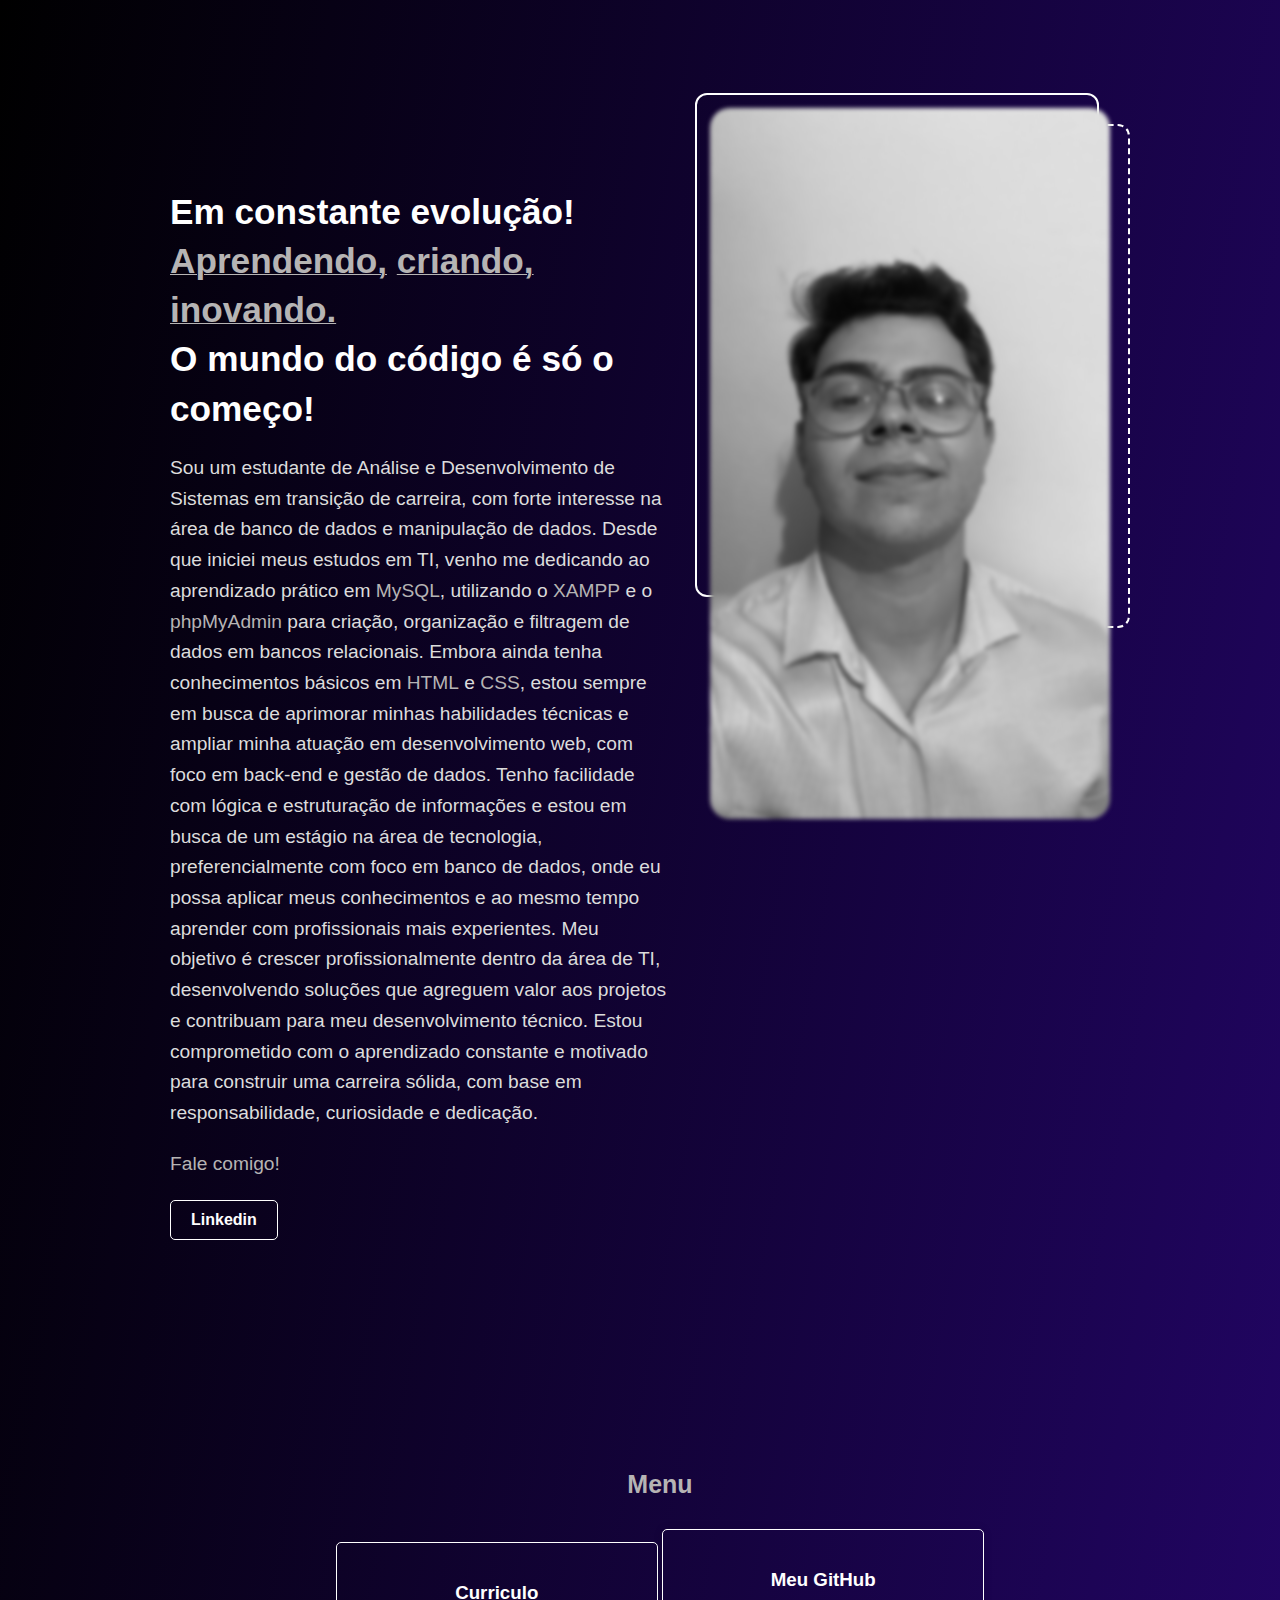
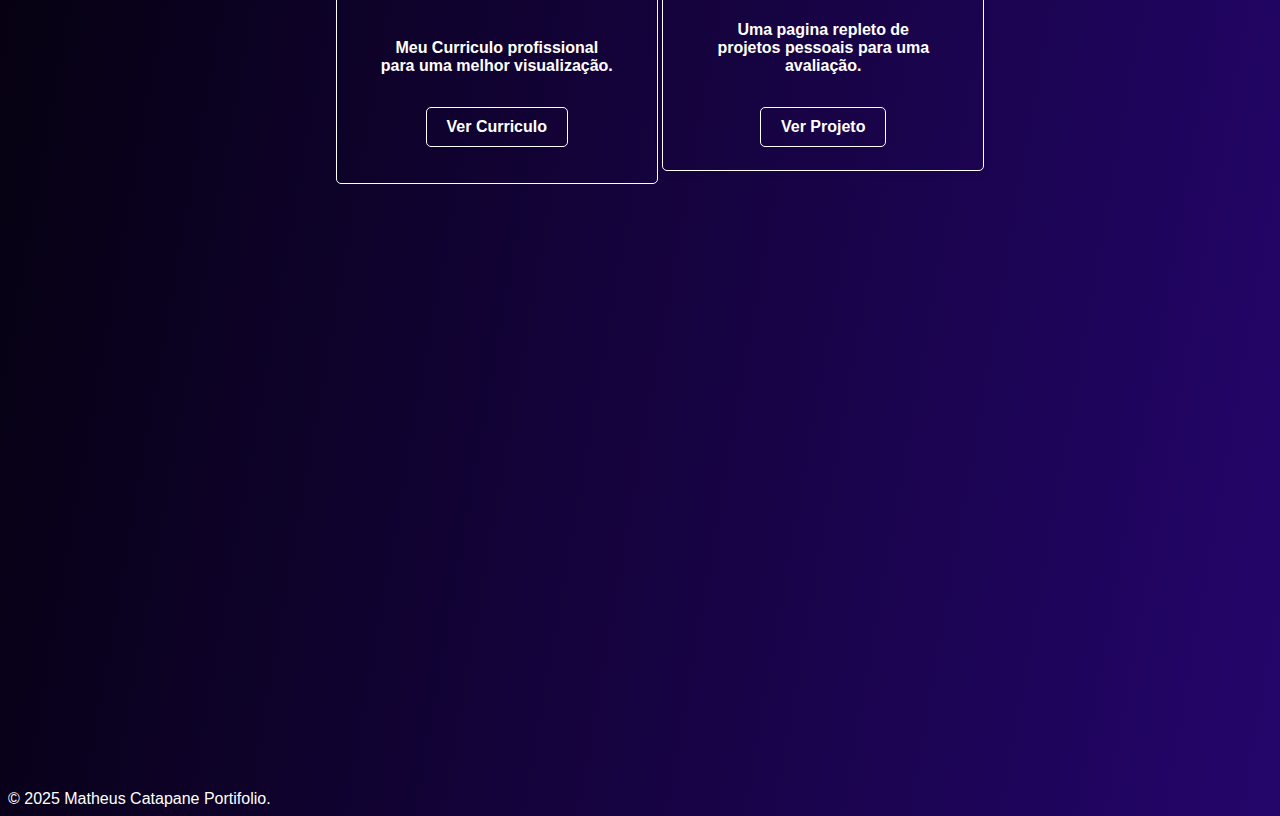
<file: Portifólio/index.html>
<!DOCTYPE html>
<html lang="pt-BR">
<head>
    <meta charset="UTF-8">
    <meta name="viewport" content="width=device-width, initial-scale=1.0">
    <link rel="stylesheet" href="style.css">
    <title>Portfólio</title>
    <link rel="icon" href="xamp.png" type="image/x-icon">


</head>
<body>
    <header>
    <div class="container">
        <div class="content">
            <h1>Em constante evolução! <span>Aprendendo,</span> <span>criando,</span><span>inovando.</span> <br>O mundo do código é só o começo!</h1>
                <p>Sou um estudante de Análise e Desenvolvimento de Sistemas em transição de carreira, com forte interesse na área de banco de dados e manipulação de dados. Desde que iniciei meus estudos em TI, venho me dedicando ao aprendizado prático em <span>MySQL</span>, utilizando o <span>XAMPP</span> e o <span>phpMyAdmin</span> para criação, organização e filtragem de dados em bancos relacionais.

                    Embora ainda tenha conhecimentos básicos em <span>HTML</span> e <span>CSS</span>, estou sempre em busca de aprimorar minhas habilidades técnicas e ampliar minha atuação em desenvolvimento web, com foco em back-end e gestão de dados.
                    
                    Tenho facilidade com lógica e estruturação de informações e estou em busca de um estágio na área de tecnologia, preferencialmente com foco em banco de dados, onde eu possa aplicar meus conhecimentos e ao mesmo tempo aprender com profissionais mais experientes.
                    
                    Meu objetivo é crescer profissionalmente dentro da área de TI, desenvolvendo soluções que agreguem valor aos projetos e contribuam para meu desenvolvimento técnico. Estou comprometido com o aprendizado constante e motivado para construir uma carreira sólida, com base em responsabilidade, curiosidade e dedicação.</p>
                
                <p><span>Fale comigo!</span></p>
            <div class="buttons">
                <a href="Curriculo - Matheus Catapane - Estágio TI.25.pdf" class="button">Linkedin</a>
            </div>
        </div>
        <div class="image-container">
            <div class="imagem">
            <img src="E5D3EC94-A619-45B0-8529-4B5D7DDB6A4D.jpg" alt="Matheus Catapane">
        </div>
    </div>
    </header>
    <section id="projetos">
        <h2>Menu</h2>
        <div class="projects">
            <div class="project1">
                <h3>Curriculo</h3>
                <p>Meu <span>Curriculo</span> profissional para uma melhor visualização.</p>
                <a href="Curriculo - Matheus Catapane - Estágio TI.25.pdf" target="_blank">Ver Curriculo</a>
            </div>
            <div class="project2">
                <h3>Meu GitHub</h3>
                <p>Uma pagina repleto de <span>projetos pessoais</span> para uma avaliação.</p>
                <a href="https://github.com/MatheusCatapane" target="_blank">Ver Projeto</a>
            </div>
    </section>

    <footer>
        &copy; 2025 Matheus Catapane Portifolio.
    </footer>
</body>
</html>
</file>
<file: Portifólio/style.css>
port css 
* {
    margin: 0;
    padding: 0;
    box-sizing: border-box;
}


body {
    font-family: 'Arial', sans-serif;
    background: linear-gradient(100deg, #000000 , #24056b 100%);
    color: #ffffff;
}


.container {
    display: flex;
    justify-content: center;
    width: 100%;
    max-width: 1200px;
    margin: auto;
    
}
.content {
    max-width: 500px;
    margin-top: 55px;
    margin-left: 100px;
    margin-right: 10px;
    
}

.content h1 {
    font-size: 2.2em;
    font-weight: bold;
    line-height: 1.4;
    margin-bottom: 20px;
    color: #fff;
}
    
.content p {
    font-size: 1.2em;
    line-height: 1.6;
    color: #dcdcdc; 
    margin-bottom: 20px;
}

/* Estilos para os botões */
.buttons {
    display: flex;
    gap: 10px;
    align-items: center;
    margin-top: 20px;
    position: center;
    
}
.buttons a:nth-child(1) /*linkedin*/
{
    color: white;
    display: inline-block;
    text-decoration: none;
    padding: 10px 20px;
    font-size: 1em;
    font-weight: bold;
    background-color: transparent;
    border-radius: 5px;
    transition: all 0.5s ease;
    border: solid 0.01px white;
}

.buttons a:nth-child(1):hover /*linkedin efeitos*/
{
    box-shadow: #000000 0px 0px 50px;
    transform: rotate(10deg);
}

/* Estilos para a imagem */ 
.image-container {
    margin-left: 30px;
    position: relative;
    max-width: 400px;
    max-height: 500px;
}

.image-container img {
    width: 100%;
    height: auto;
    position: center;
    border-radius: 20px;
    filter: grayscale(100%) blur(2px);
    transition: all 1.9s ease;
    margin-left: auto;
}
.image-container:hover img {
    transform: rotate(10deg) scale(1.1); 
    filter: grayscale(0%);
    box-shadow: #000000 0px 0px 50px;
}

.image-container::before {
    content: '';
    position: absolute;
    top: -15px;
    left: -15px;
    width: 100%;
    height: 100%;
    border: 2px solid #ffffff; 
    border-radius: 12px;
    z-index: -1;
}

.image-container::after {
    content: '';
    position: absolute;
    bottom: -20px;
    right: -20px;
    width: 100%;
    height: 100%;
    border: 2px dashed #ffffff; 
    border-radius: 12px;
    z-index: -1;
}
/* Estilos para o cabecalho */
header { 
    text-align: top;
    padding-top: 100px;
    margin-right: 100px; 
}
.content h1 span {
    color: #b6b4b4;
    display: inline-block;
    transition: transform 0.3s ease, background-color 0.3s ease;
    text-decoration: underline 1px;
}
.content h1 span:hover {
    transition: all 0.5s ease;
    transform: scale(1.1);
    color: white;
}
.content p span {
    color: #b6b4b4;
    display: inline-block;
    transition: transform 0.3s ease
}
.content p span:hover {
    transition: all 0.5s ease;
    transform: scale(1.1) ;
    color: white;
    
}

/* Estilos para a seção, como assim sessao? explicação: a seção é um espaço onde você pode colocar conteúdo */
section {
    padding: 50px 20px; /* Espaço interno */
    text-align: center; /*alinha o texto ao centro */
    margin-top: 150px; /* Garante que fique abaixo do conteúdo principal */
    width: 100%; /* Ocupa toda a largura */
    background-color: transparent
    color: #fff;
    min-height: 100vh; /* Garante que ocupe a altura da tela */

}

/* Estilos para o título da seção */
section h2 {
    font-size: 25px;
    margin-bottom: 20px;
    color: #b6b4b4;
    display: inline-block;
    transition: transform 0.5s ease, background-color 0.5s ease, text-shadow 0.5s ease;
    border-radius: 5px;
    padding: 10px 20px;

}
section h2:hover {
    transform: scale(1.1);
    color: rgb(255, 255, 255);
    text-shadow: 0 0 5px rgba(255, 255, 255, 0.8), 0 0 10px rgba(255, 255, 255, 0.6), 0 0 15px rgba(255, 255, 255, 0.4); 
}

/* Estilos para o projeto 1 */
.project1 {
  padding: 20px;
  width: 280px;
  height: 200px;
}
section .project1 {
    display: inline-block;
    text-decoration: none;
    font-size: 1em;
    font-weight: bold;
    color: #ffffff; 
    background-color: transparent;
    border-radius: 5px;
    transition: all 0.5s ease;
    border: solid 0.01px rgb(255, 255, 255);
}
section .project1 a {
    display: inline-block;
    text-decoration: none;
    padding: 10px 20px;
    font-size: 1em;
    font-weight: bold;
    color: #ffffff; 
    background-color: transparent;
    border-radius: 5px;
    transition: all 0.5s ease;
    border: solid 0.01px rgb(255, 255, 255);
    margin-top: 5px;
}
section .project1:hover {
    box-shadow: #000000 0px 0px 50px;
    transform: rotate(10deg) scale(1.1);
    
}
section .project1 p {
    display: inline-block;
    text-decoration: none;
    padding: 10px 20px;
    font-size: 1em;
    font-weight: bold;
    color: #ffffff; 
    background-color: transparent;
    border-radius: 5px;
    transition: all 0.5s ease;
    border: solid 0.01px transparent;
    margin-top: 5px;
}
/* Estilos para o projeto 2 */
.project2 {
    background-color: #f7f7f7;
  padding: 20px;
  border-radius: 10px;
  box-shadow: 0 0 10px rgba(0, 0, 0, 0.1);
  width: 280px;
  height: 200px;
 
}
section .project2 {
    display: inline-block;
    text-decoration: none;
    font-size: 1em;
    font-weight: bold;
    color: #ffffff; 
    background-color: transparent;
    border-radius: 5px;
    transition: all 0.5s ease;
    border: solid 0.01px rgb(255, 255, 255);
}
section .project2 a {
    display: inline-block;
    text-decoration: none;
    padding: 10px 20px;
    font-size: 1em;
    font-weight: bold;
    color: #ffffff; 
    background-color: transparent;
    border-radius: 5px;
    transition: all 0.5s ease;
    border: solid 0.01px rgb(255, 255, 255);
    margin-top: 5px;
}
section .project2:hover {
    box-shadow: #000000 0px 0px 50px;
    transform: scale(1.1)
}
section .project2 p {
    display: center;
    text-decoration: none;
    padding: 10px 20px;
    font-size: 1em;
    font-weight: bold;
    color: #ffffff; 
    background-color: transparent;
    border-radius: 5px;
    transition: all 0.5s ease;
    border: solid 0.01px transparent;
    margin-top: 5px;
}
</file>
